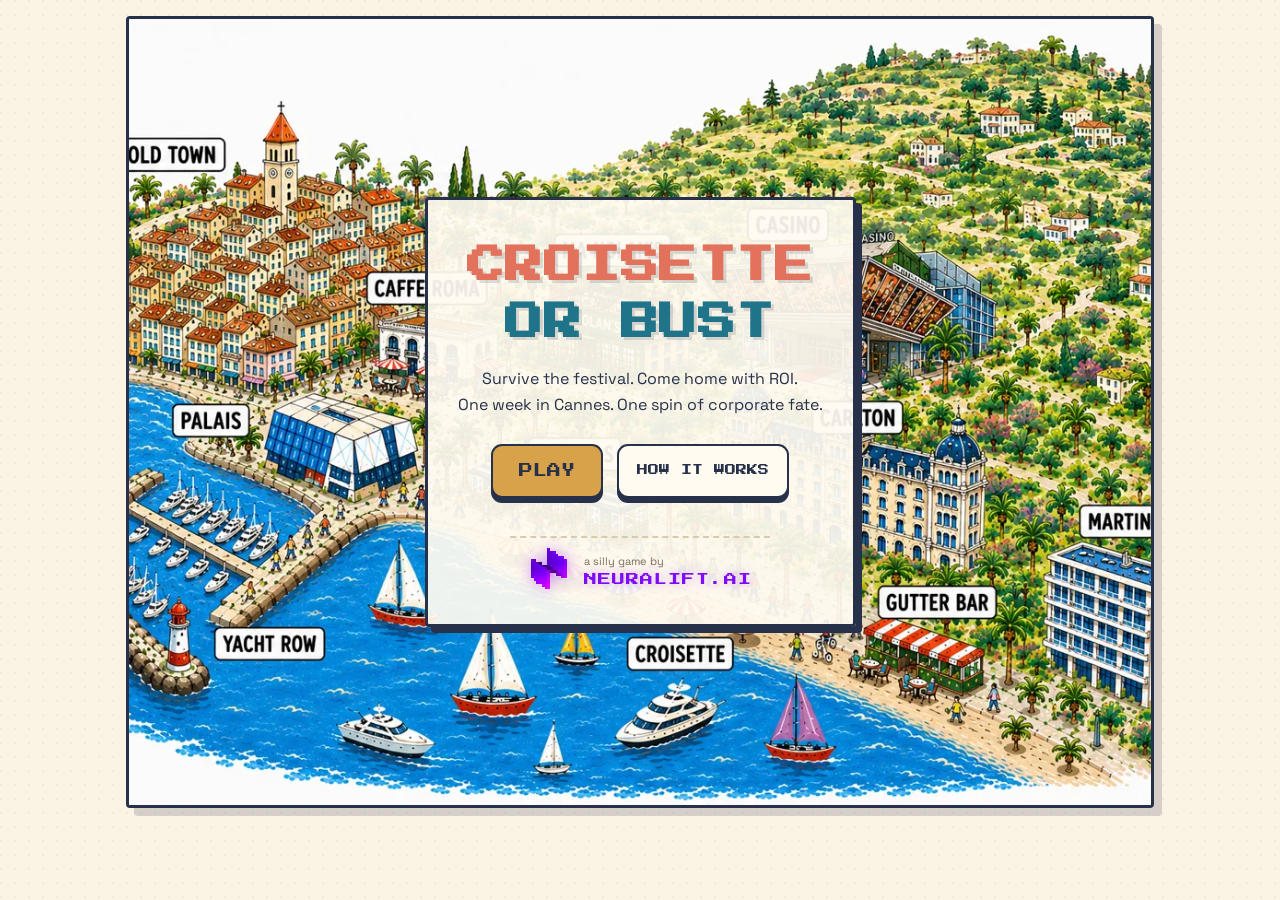
<file: index.html>
<!doctype html>
<html lang="en">
<head>
  <meta charset="utf-8">
  <meta name="viewport" content="width=device-width, initial-scale=1, viewport-fit=cover">
  <title>Croisette or Bust 🇫🇷 — survive the festival, come home with ROI</title>
  <meta name="description" content="One week in Cannes. One spin of corporate fate. Build pipeline, dodge the rosé bill, survive the Gutter Bar — and earn your Neuralift segment.">
  <meta property="og:title" content="Croisette or Bust 🇫🇷">
  <meta property="og:description" content="Survive the festival. Come home with ROI. A silly game of budgets, badges and the Gutter Bar.">
  <meta property="og:type" content="website">
  <meta property="og:url" content="https://croisetteorbust.com/">
  <meta property="og:site_name" content="Croisette or Bust">
  <meta property="og:image" content="https://croisetteorbust.com/assets/og-card.jpg">
  <meta property="og:image:width" content="1200">
  <meta property="og:image:height" content="630">
  <meta property="og:image:alt" content="Croisette or Bust — an illustrated map of Cannes with the title card over the bay">
  <meta name="twitter:card" content="summary_large_image">
  <meta name="twitter:title" content="Croisette or Bust 🇫🇷">
  <meta name="twitter:description" content="Survive the festival. Come home with ROI.">
  <meta name="twitter:image" content="https://croisetteorbust.com/assets/og-card.jpg">
  <link rel="icon" href="data:image/svg+xml,<svg xmlns='http://www.w3.org/2000/svg' viewBox='0 0 100 100'><text y='.9em' font-size='90'>🥐</text></svg>">
  <link rel="preconnect" href="https://fonts.googleapis.com">
  <link rel="preconnect" href="https://fonts.gstatic.com" crossorigin>
  <link href="https://fonts.googleapis.com/css2?family=Press+Start+2P&family=Space+Grotesk:wght@400;500;700&family=Fraunces:opsz,wght@9..144,600;9..144,700;9..144,900&display=swap" rel="stylesheet">
  <link rel="stylesheet" href="css/style.css">
</head>
<body>
  <main id="app"></main>
  <div id="modal-root"></div>
  <script type="module" src="js/main.js"></script>
</body>
</html>
</file>
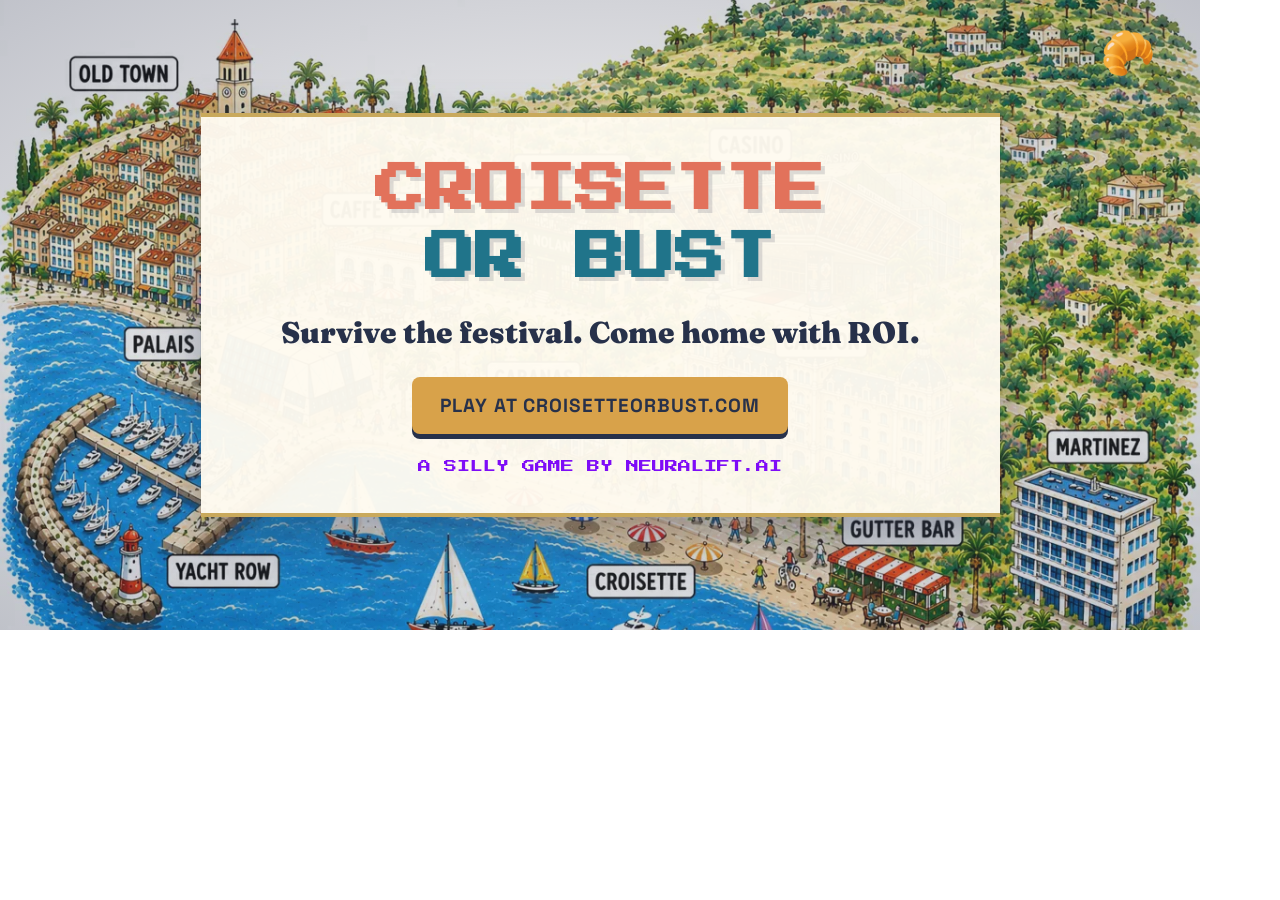
<file: tools/og.html>
<!doctype html>
<!-- Social card compositor — screenshot this page at exactly 1200x630 to produce assets/og-card.png -->
<html lang="en">
<head>
  <meta charset="utf-8">
  <link href="https://fonts.googleapis.com/css2?family=Press+Start+2P&family=Space+Grotesk:wght@500;700&family=Fraunces:opsz,wght@9..144,900&display=swap" rel="stylesheet">
  <style>
    html, body { margin: 0; padding: 0; overflow: hidden; }
    .stage {
      position: relative; width: 1200px; height: 630px; overflow: hidden;
      background-image: url('../assets/map-board.webp');
      background-size: cover; background-position: center 38%;
    }
    .overlay {
      position: absolute; inset: 0; display: flex; flex-direction: column;
      align-items: center; justify-content: center; gap: 20px;
      background: radial-gradient(ellipse at center, rgba(255,251,241,0.18) 0%, rgba(39,49,74,0.28) 100%);
    }
    .card {
      background: rgba(255, 251, 241, 0.96);
      border-top: 4px solid #C9A95C; border-bottom: 4px solid #C9A95C;
      box-shadow: 0 18px 50px rgba(39,49,74,0.4); padding: 40px 80px; text-align: center;
    }
    h1 { font-family: 'Press Start 2P', monospace; font-size: 50px; line-height: 1.35; margin: 0 0 22px;
         color: #E2725B; text-shadow: 4px 4px 0 rgba(39,49,74,0.15); }
    h1 span { color: #20748A; }
    .tag { font-family: 'Fraunces', Georgia, serif; font-weight: 900; font-size: 30px; color: #27314A; margin: 0 0 26px; }
    .cta { font-family: 'Space Grotesk', sans-serif; font-weight: 700; font-size: 19px; letter-spacing: 1px;
           color: #27314A; background: #D8A24A; border-radius: 8px;
           box-shadow: 0 5px 0 #27314A; display: inline-block; padding: 16px 28px; }
    .brand { font-family: 'Press Start 2P', monospace; font-size: 13px; color: #7E0CF7; margin-top: 26px; }
    .croissant { font-size: 44px; position: absolute; top: 28px; right: 44px; transform: rotate(12deg); }
  </style>
</head>
<body>
  <div class="stage">
    <div class="overlay">
      <div class="card">
        <div class="croissant">🥐</div>
        <h1>CROISETTE<br><span>OR BUST</span></h1>
        <p class="tag">Survive the festival. Come home with ROI.</p>
        <div class="cta">PLAY AT CROISETTEORBUST.COM</div>
        <div class="brand">A SILLY GAME BY NEURALIFT.AI</div>
      </div>
    </div>
  </div>
</body>
</html>
</file>
<file: css/style.css>
/* Croisette or Bust — pixel Riviera design system.
   Palette: cream paper, terracotta, azure, gold, deep navy ink. */

:root {
  --cream: #FBF3E4;
  --paper: #FFFBF1;
  --sand: #F4E9CF;
  --ink: #27314A;
  --ink-soft: #5A6580;
  --terracotta: #E2725B;
  --terracotta-dark: #C95B43;
  --azure: #2E93A8;
  --azure-dark: #20748A;
  --gold: #D8A24A;
  --gold-light: #FFD166;
  --pink: #F25CA2;
  --green: #2F9E68;
  --bad: #D33F49;
  --shadow: #27314A;
}

* { box-sizing: border-box; }

html, body {
  margin: 0;
  padding: 0;
  background: var(--cream);
  color: var(--ink);
  font-family: 'Space Grotesk', system-ui, sans-serif;
  -webkit-font-smoothing: antialiased;
}

body {
  background-image:
    radial-gradient(circle at 1px 1px, rgba(39, 49, 74, 0.05) 1px, transparent 0);
  background-size: 14px 14px;
  min-height: 100dvh;
}

.pixel-h {
  font-family: 'Press Start 2P', monospace;
  letter-spacing: 0.5px;
  line-height: 1.5;
}

#app { max-width: 1060px; margin: 0 auto; padding: 16px; }

a { color: var(--azure-dark); }

/* ---------- buttons ---------- */

.btn {
  font-family: 'Press Start 2P', monospace;
  font-size: 11px;
  color: var(--paper);
  background: var(--azure);
  border: 2px solid var(--ink);
  border-radius: 11px;
  padding: 13px 18px;
  cursor: pointer;
  box-shadow: 0 5px 0 var(--shadow);
  transition: transform 0.06s, box-shadow 0.06s;
  text-align: center;
}
.btn:hover:not(:disabled) { filter: brightness(1.06); }
.btn:active:not(:disabled) { transform: translateY(3px); box-shadow: 0 1px 0 var(--shadow); }
.btn:disabled { opacity: 0.45; cursor: not-allowed; box-shadow: 0 2px 0 var(--shadow); }
.btn.gold { background: var(--gold); color: var(--ink); }
.btn.big { font-size: 14px; padding: 18px 26px; }
.btn.ghost { background: var(--paper); color: var(--ink); }
.btn.night { background: var(--ink); }
.btn small { display: block; font-family: 'Space Grotesk', sans-serif; font-size: 11px; margin-top: 6px; opacity: 0.8; text-transform: none; letter-spacing: 0; }

/* ---------- title screen ---------- */

.title-screen { position: relative; min-height: 88dvh; display: flex; align-items: stretch; }
.title-map {
  position: absolute; inset: 0; overflow: hidden; border: 3px solid var(--ink);
  border-radius: 4px; box-shadow: 8px 8px 0 rgba(39, 49, 74, 0.18);
}
.title-map .board { width: 100%; height: 100%; aspect-ratio: auto; background-size: cover; }
.title-map .hotspot, .title-map #player, .title-map .digs-marker { display: none; }
.title-overlay {
  position: relative; z-index: 2; margin: auto; text-align: center;
  background: rgba(255, 251, 241, 0.93);
  border: 3px solid var(--ink); border-radius: 4px;
  box-shadow: 6px 6px 0 var(--shadow);
  padding: 38px 30px 22px; max-width: 560px;
}
.logo { font-size: clamp(22px, 5vw, 38px); margin: 0 0 14px; color: var(--terracotta); text-shadow: 3px 3px 0 rgba(39,49,74,0.15); }
.logo span { color: var(--azure-dark); }
.tagline { font-size: 16px; line-height: 1.6; margin: 0 0 26px; color: var(--ink); }
.title-actions { display: flex; gap: 14px; justify-content: center; flex-wrap: wrap; margin-bottom: 18px; }
.credit { font-size: 12px; color: #7A6F5C; margin-top: 18px; }

.brand-lockup {
  display: inline-flex; align-items: center; gap: 12px;
  margin-top: 20px; padding: 10px 18px;
  border-top: 2px dashed #D9CBAA;
  text-decoration: none;
}
.brand-lockup canvas {
  width: 44px; height: 44px;
  image-rendering: pixelated;
  filter: drop-shadow(0 0 8px rgba(126, 12, 247, 0.45));
}
.brand-words { display: flex; flex-direction: column; align-items: flex-start; gap: 5px; }
.brand-by { font-size: 11px; color: #7A6F5C; }
.brand-name {
  font-family: 'Press Start 2P', monospace; font-size: 13px;
  color: #7E0CF7; text-shadow: 0 0 12px rgba(126, 12, 247, 0.35);
  letter-spacing: 1px;
}
.brand-lockup:hover .brand-name { text-shadow: 0 0 16px rgba(126, 12, 247, 0.6); }

/* ---------- spin screen ---------- */

.spin-screen { padding-top: 8px; }
.spin-head { text-align: center; margin-bottom: 18px; }
.spin-head h2 {
  font-family: 'Fraunces', Georgia, serif; font-weight: 900;
  font-size: clamp(28px, 5.5vw, 48px); letter-spacing: 0; line-height: 1.05;
  margin: 14px 0 8px; color: var(--ink);
}
.spin-sub { color: #9a8c70; margin: 0; font-style: italic; }

/* Editorial layout: serif values on cream, separated by gold hairlines */
.reels {
  display: grid; grid-template-columns: repeat(5, minmax(0, 1fr)); gap: 0;
  margin-bottom: 22px; padding: 12px 0 2px;
  border-top: 2px solid #C9A95C; border-bottom: 2px solid #C9A95C;
}
.reel {
  min-width: 0; padding: 18px 10px 22px; text-align: center;
  display: flex; flex-direction: column;
  border-left: 1px solid rgba(201, 169, 92, 0.45);
}
.reel:first-child { border-left: 0; }
.reel-title {
  font-family: 'Space Grotesk', sans-serif; font-weight: 700; font-size: 11px;
  letter-spacing: 3px; color: #B8924A; margin-bottom: 14px; text-transform: uppercase;
}
.reel-window {
  color: var(--ink);
  font-family: 'Fraunces', Georgia, serif; font-weight: 900; font-size: clamp(19px, 2.2vw, 26px);
  display: flex; align-items: center; justify-content: center;
  word-break: break-word; line-height: 1.1;
}
.reel-value { position: relative; }
.reel.spinning .reel-value { filter: blur(0.5px); opacity: 0.8; }
.reel.landed .reel-value { animation: reel-land 0.3s ease-out; }
.reel.jackpot .reel-window { color: var(--terracotta-dark); }
@keyframes reel-land { 0% { transform: translateY(-6px); opacity: 0.4; } 100% { transform: none; opacity: 1; } }
.reel-flavour { font-size: 12px; line-height: 1.5; color: #9a8c70; margin-top: 14px; }

@keyframes shake { 0% { transform: translateY(-1px); } 50% { transform: translateY(1px); } 100% { transform: translateY(-1px); } }
@keyframes pulse { 0%, 100% { transform: scale(1); } 50% { transform: scale(1.05); } }

.spin-controls { text-align: center; margin-bottom: 22px; }

.fate-card {
  background: none; border-top: 2px solid #C9A95C; border-bottom: 2px solid #C9A95C;
  padding: 26px 16px; max-width: 720px; margin: 0 auto 30px;
}
.fate-kicker { font-family: 'Space Grotesk', sans-serif; font-weight: 700; letter-spacing: 3px; font-size: 11px; color: #B8924A; margin-bottom: 18px; text-align: center; text-transform: uppercase; }
.fate-grid { display: grid; grid-template-columns: 1fr 1fr; gap: 0; margin-bottom: 16px; }
.fate-grid div { background: none; border-left: 1px solid rgba(201,169,92,0.45); border-radius: 0; padding: 12px 16px; }
.fate-grid div:nth-child(odd) { border-left: 0; }
.fate-grid b { display: block; font-family: 'Fraunces', Georgia, serif; font-weight: 900; font-size: 21px; margin-bottom: 5px; color: var(--ink); line-height: 1.1; }
.fate-grid span { font-size: 13px; color: #6B5F4C; }
.fate-flight { font-size: 13.5px; color: #6B5F4C; border-top: 2px dashed #D9CBAA; padding-top: 12px; }
.fate-actions { display: flex; gap: 12px; justify-content: center; flex-wrap: wrap; margin-top: 10px; }

/* ---------- trip screen ---------- */

.hud {
  display: flex; align-items: center; justify-content: space-between; gap: 14px;
  background: var(--paper); border: 3px solid var(--ink); border-radius: 4px;
  box-shadow: 4px 4px 0 var(--shadow); padding: 10px 14px; margin-bottom: 14px;
  flex-wrap: wrap; position: sticky; top: 8px; z-index: 50;
}
.hud-day { font-size: 12px; color: var(--terracotta-dark); }
.hud-zzz { margin-left: 8px; }
.hud-left { display: flex; align-items: center; gap: 8px; }
.hud-inv { margin-left: auto; display: flex; gap: 6px; }
.inv-chip {
  position: relative; border: 2px solid var(--ink); background: var(--paper);
  border-radius: 9px; padding: 4px 8px; cursor: pointer; line-height: 1;
  box-shadow: 0 2px 0 var(--shadow);
}
.inv-chip .inv-ico { font-size: 16px; }
.inv-chip .inv-tip {
  display: none; position: absolute; top: calc(100% + 8px); right: 0; z-index: 60;
  width: max-content; max-width: 220px; text-align: left;
  background: var(--ink); color: var(--cream); font-size: 12px; line-height: 1.4;
  padding: 8px 10px; border-radius: 8px; box-shadow: 0 6px 18px rgba(39,49,74,0.4);
  font-family: 'Space Grotesk', sans-serif; white-space: normal;
}
.inv-chip .inv-tip b { color: var(--gold-light); font-family: 'Press Start 2P', monospace; font-size: 8px; display: block; margin-bottom: 3px; }
.inv-chip .inv-tip::before {
  content: ''; position: absolute; bottom: 100%; right: 12px;
  border: 6px solid transparent; border-bottom-color: var(--ink);
}
.inv-chip.open .inv-tip { display: block; }
.hud-mid { display: flex; gap: 18px; }
.hud-stat label { display: block; font-family: 'Press Start 2P', monospace; font-size: 7px; color: #8A7D63; margin-bottom: 4px; }
.hud-stat b { font-family: 'Press Start 2P', monospace; font-size: 12px; color: var(--ink); }
.hud-stat.roi b { color: var(--green); }
.hud-meters { display: flex; gap: 12px; flex-wrap: wrap; }
.meter label { display: block; font-family: 'Press Start 2P', monospace; font-size: 6.5px; color: #8A7D63; margin-bottom: 3px; }
.bar {
  width: 74px; height: 10px; border: 2px solid var(--ink); background: #EFE3C6; border-radius: 1px;
}
.bar i {
  display: block; height: 100%; background: var(--green); width: 50%;
  background-image: repeating-linear-gradient(90deg, transparent 0 4px, rgba(255,255,255,0.25) 4px 6px);
  transition: width 0.3s;
}
.bar.low i { background-color: var(--bad); }
.bar.net i { background-color: var(--azure); }
.bar.brand i { background-color: var(--gold); }
.bar.joie i { background-color: var(--pink); }

.trip-screen { position: relative; }
.map-wrap {
  border: 3px solid rgba(39, 49, 74, 0.25); border-radius: 16px; overflow: hidden;
  box-shadow: 0 14px 30px rgba(39, 49, 74, 0.22); background: #BFE3DF; line-height: 0;
  max-width: 760px; margin: 0 auto;
}
/* the illustrated board: image as background, HTML elements positioned with
   percentage left/top so they always land on the same point of the picture */
.board {
  position: relative; width: 100%; aspect-ratio: 1280 / 853;
  background-size: 100% 100%; background-position: center; background-repeat: no-repeat;
}

/* hotspots — percentage-positioned circular tap targets */
.hotspot {
  position: absolute; transform: translate(-50%, -50%);
  width: clamp(46px, 12%, 96px); aspect-ratio: 1; border-radius: 50%;
  border: 0; background: transparent; padding: 0; margin: 0; cursor: pointer;
  display: flex; align-items: center; justify-content: center;
  -webkit-tap-highlight-color: transparent;
}
.hotspot .hs-name { position: absolute; width: 1px; height: 1px; overflow: hidden; clip: rect(0 0 0 0); } /* sr-only */
.hotspot .state-dot {
  width: 36%; aspect-ratio: 1; border-radius: 50%; background: transparent; transition: background 0.15s, box-shadow 0.15s;
}
.hotspot:hover .state-dot { background: rgba(255, 209, 102, 0.5); box-shadow: 0 0 0 3px rgba(255,251,241,0.8); }
.hotspot .closed-ico { position: absolute; display: none; font-size: clamp(13px, 3vw, 22px); line-height: 1; filter: drop-shadow(0 1px 1px rgba(0,0,0,0.5)); }
.hotspot.closed .state-dot { background: rgba(39, 49, 74, 0.45); }
.hotspot.closed .closed-ico { display: block; }
.hotspot.locked .state-dot { background: rgba(120, 120, 120, 0.55); }

/* sponsor badge — anchored into the top-right hills so it never clips */
/* a quiet pale disc in the hills — a low-key "these hills are for hire" wink */
.hills-hint {
  position: absolute; top: 6%; right: clamp(10px, 3%, 28px);
  width: clamp(34px, 6%, 52px); height: clamp(34px, 6%, 52px); box-sizing: border-box;
  display: flex; align-items: center; justify-content: center;
  font-size: clamp(16px, 3vw, 26px); line-height: 1;
  background: #FFFBF1; border: 2px solid #fff; border-radius: 50%;
  box-shadow: 0 3px 9px rgba(39,49,74,0.5); cursor: pointer; opacity: 0.9;
}
.hills-hint:hover { opacity: 1; filter: brightness(1.04); }
.title-map .hills-hint { display: none; }

/* player beacon */
#player {
  position: absolute; transform: translate(-50%, -50%); pointer-events: none;
  width: clamp(26px, 6%, 54px); aspect-ratio: 1;
  transition: left 0.45s ease, top 0.45s ease;
}
#player span { position: absolute; top: 50%; left: 50%; border-radius: 50%; }
#player .p-core { width: 42%; height: 42%; transform: translate(-50%, -50%); background: #FF3D7F; border: 3px solid #FFFBF1; box-sizing: border-box; }
#player .p-ring { width: 42%; height: 42%; border: 3px solid #FF3D7F; box-sizing: border-box; animation: ping 1.6s ease-out infinite; }
#player .p-glow { width: 92%; height: 92%; transform: translate(-50%, -50%); background: #FF3D7F; opacity: 0.2; animation: glowpulse 1.6s ease-in-out infinite; }
@keyframes ping {
  0% { transform: translate(-50%, -50%) scale(1); opacity: 0.9; }
  75%, 100% { transform: translate(-50%, -50%) scale(3); opacity: 0; }
}
@keyframes glowpulse { 0%, 100% { transform: translate(-50%, -50%); opacity: 0.12; } 50% { transform: translate(-50%, -50%); opacity: 0.34; } }

/* digs "home" marker */
.digs-marker { position: absolute; transform: translate(-50%, -50%); pointer-events: none; }
.digs-marker .dm-core {
  display: flex; align-items: center; justify-content: center;
  width: clamp(20px, 3.6%, 34px); height: clamp(20px, 3.6%, 34px);
  border-radius: 50%; background: #FFFBF1; border: 3px solid #20748A; box-sizing: border-box;
  color: #20748A; font-weight: 700; font-size: clamp(11px, 2vw, 18px);
}

/* control bar under the map */
.trip-bar {
  max-width: 760px; margin: 12px auto 0; display: flex; align-items: center; gap: 12px;
  justify-content: space-between; flex-wrap: wrap;
}
.tb-hint { font-size: 13.5px; color: #6B5F4C; font-style: italic; }
.tb-controls { display: flex; gap: 10px; }
.tb-controls .btn { font-size: 9.5px; }

/* venue action buttons (used inside the sheet) */
.actions { display: flex; flex-direction: column; gap: 10px; }
.btn.action {
  background: var(--sand); color: var(--ink); text-align: left; padding: 10px 12px;
  display: flex; flex-direction: column; gap: 3px;
}
.btn.action:hover:not(:disabled) { background: #F9EDCB; }
.a-label { font-size: 10px; line-height: 1.5; }
.a-meta { font-family: 'Space Grotesk', sans-serif; font-size: 11.5px; color: var(--terracotta-dark); font-weight: 700; }
.a-desc { font-family: 'Space Grotesk', sans-serif; font-size: 12px; color: #6B5F4C; }

/* collapsible trip log */
.logwrap { max-width: 760px; margin: 14px auto 0; }
.logwrap > summary {
  cursor: pointer; font-family: 'Space Grotesk', sans-serif; font-weight: 700; letter-spacing: 1px;
  font-size: 12px; color: var(--azure-dark); text-transform: uppercase; padding: 8px 4px;
}
.logfeed {
  margin-top: 8px; background: var(--paper); border: 2px solid rgba(39,49,74,0.18); border-radius: 10px;
  box-shadow: 0 6px 16px rgba(39,49,74,0.12); padding: 12px 14px; max-height: 250px; overflow-y: auto;
}
.log { font-size: 13px; line-height: 1.5; margin: 0 0 9px; padding-bottom: 9px; border-bottom: 1px dashed #E4D6B4; }
.log:first-child { font-weight: 500; }
.log-t { font-family: 'Press Start 2P', monospace; font-size: 7px; color: #A09276; margin-right: 6px; }
.log.bad { color: var(--bad); }
.log.good { color: var(--green); }
.log.move { color: #8A7D63; }
.log.day { color: var(--azure-dark); font-weight: 700; }
.log.enc { color: var(--ink); }

/* ---------- venue sheet ---------- */

.venue-sheet { position: fixed; inset: 0; z-index: 80; }
.vs-scrim { position: absolute; inset: 0; background: rgba(39, 49, 74, 0.45); }
.vs-card {
  position: absolute; background: var(--paper);
  border: 3px solid var(--ink); box-shadow: 0 -8px 40px rgba(39,49,74,0.35);
  padding: 20px 20px 22px; overflow-y: auto; animation: sheet-in 0.22s ease-out;
}
/* desktop: floating card on the right */
.vs-card {
  top: 96px; right: max(16px, calc(50% - 520px)); width: 360px; max-height: 78vh;
  border-radius: 14px;
}
.vs-close {
  position: absolute; top: 10px; right: 12px; border: 0; background: none; cursor: pointer;
  font-size: 18px; color: #9a8c70; line-height: 1; padding: 4px;
}
.vs-name { font-size: 13px; color: var(--azure-dark); margin: 2px 40px 8px 0; }
.vs-blurb { font-size: 13.5px; line-height: 1.5; color: #6B5F4C; margin: 0 0 14px; }
.vs-outcome {
  font-size: 14px; line-height: 1.55; border-radius: 10px; padding: 12px 14px; margin: 0 0 14px;
  background: #F4E9CF; border-left: 4px solid var(--gold);
}
.vs-outcome.act { background: #EAF4EC; border-left-color: var(--green); }
.vs-outcome.arrive { background: #E7F3F5; border-left-color: var(--azure); }
.vs-outcome.bad { background: #FBE6E3; border-left-color: var(--bad); }
.vs-body { display: flex; flex-direction: column; gap: 10px; }
.vs-leave { font-size: 9.5px; margin-top: 4px; }
.vs-travel { text-align: center; }
.vs-travel .a-label, .vs-travel .a-meta { display: block; }
.vs-closed { font-size: 13.5px; color: var(--bad); font-style: italic; margin: 0 0 6px; }
@keyframes sheet-in { from { opacity: 0; transform: translateY(12px); } to { opacity: 1; transform: none; } }

/* ---------- modal ---------- */

.modal-backdrop {
  position: fixed; inset: 0; background: rgba(39, 49, 74, 0.55); z-index: 100;
  display: flex; align-items: center; justify-content: center; padding: 18px;
}
.modal {
  background: var(--paper); border: 3px solid var(--ink); border-radius: 4px;
  box-shadow: 8px 8px 0 var(--shadow); max-width: 520px; width: 100%;
  padding: 22px; max-height: 86dvh; overflow-y: auto;
  animation: modal-in 0.16s ease-out;
}
@keyframes modal-in { from { transform: translateY(10px); opacity: 0; } to { transform: none; opacity: 1; } }
.modal-kicker { font-family: 'Press Start 2P', monospace; font-size: 8px; color: var(--azure-dark); margin-bottom: 10px; }
.modal-title { font-family: 'Press Start 2P', monospace; font-size: 13px; margin: 0 0 12px; color: var(--terracotta-dark); line-height: 1.6; }
.modal.bad .modal-title { color: var(--bad); }
.modal.good .modal-title { color: var(--green); }
.modal-body { font-size: 14.5px; line-height: 1.6; }
.modal-body p { margin: 0 0 10px; }
.modal-options { display: flex; flex-direction: column; gap: 10px; margin-top: 16px; }
.modal-options .btn { text-align: left; font-size: 10px; line-height: 1.5; }
.opt-sub { display: block; font-family: 'Space Grotesk', sans-serif; font-size: 12px; opacity: 0.85; margin-top: 4px; }

/* ---------- reckoning ---------- */

.reckoning { max-width: 660px; margin: 0 auto; display: flex; flex-direction: column; gap: 16px; padding-bottom: 30px; }
.reck-award {
  text-align: center; background: var(--paper); border: 3px solid var(--ink); border-radius: 4px;
  box-shadow: 6px 6px 0 var(--shadow); padding: 26px 18px 18px;
}
.award-icon { font-size: 44px; margin-bottom: 10px; }
.reck-award h2 { font-size: clamp(13px, 3.4vw, 18px); color: var(--gold); text-shadow: 2px 2px 0 rgba(39,49,74,0.2); margin: 0 0 10px; }
.award-line { color: #6B5F4C; margin: 0; }

.reck-roi { text-align: center; padding: 4px 0; }
.roi-big { font-family: 'Press Start 2P', monospace; font-size: clamp(34px, 9vw, 56px); color: var(--green); text-shadow: 3px 3px 0 rgba(39,49,74,0.15); }
.roi-sub { color: #6B5F4C; margin-top: 8px; font-size: 15px; }

.segment-card {
  background: var(--ink); color: var(--cream); border: 3px solid var(--ink); border-radius: 4px;
  box-shadow: 6px 6px 0 rgba(39,49,74,0.35); padding: 22px; text-align: center;
}
.seg-kicker { font-family: 'Press Start 2P', monospace; font-size: 8px; color: #9FE0DC; margin-bottom: 12px; }
.segment-card h3 { font-size: clamp(13px, 3.4vw, 17px); color: var(--gold-light); margin: 0 0 12px; }
.segment-card p { font-size: 14.5px; line-height: 1.6; margin: 0 0 8px; }
.seg-tip { color: #B9C6E0; font-style: italic; font-size: 13px !important; }

.reck-stats { display: grid; grid-template-columns: repeat(4, 1fr); gap: 10px; }
.reck-stats div { background: var(--paper); border: 2px solid var(--ink); border-radius: 3px; padding: 10px; text-align: center; box-shadow: 3px 3px 0 var(--shadow); }
.reck-stats label { display: block; font-family: 'Press Start 2P', monospace; font-size: 6.5px; color: #8A7D63; margin-bottom: 6px; }
.reck-stats b { font-family: 'Press Start 2P', monospace; font-size: 11px; }

.reck-leads { background: var(--paper); border: 3px solid var(--ink); border-radius: 4px; box-shadow: 4px 4px 0 var(--shadow); padding: 16px; }
.reck-leads h4 { font-size: 10px; color: var(--azure-dark); margin: 0 0 12px; }
.reck-leads p { font-size: 13.5px; margin: 0 0 8px; }
.reck-leads .more { color: #8A7D63; font-style: italic; }

.share-box { background: var(--sand); border: 3px solid var(--ink); border-radius: 4px; box-shadow: 4px 4px 0 var(--shadow); padding: 16px; }
.share-box pre {
  font-family: 'Space Grotesk', monospace; font-size: 13.5px; line-height: 1.6;
  background: var(--paper); border: 2px dashed #C9B88E; border-radius: 3px;
  padding: 12px; white-space: pre-wrap; word-break: break-word; margin: 0 0 12px;
}
.share-actions { display: flex; gap: 10px; flex-wrap: wrap; }
.share-actions .btn { flex: 1; min-width: 130px; }

/* ---------- toast & confetti ---------- */

.toast {
  position: fixed; bottom: 26px; left: 50%; transform: translate(-50%, 16px); z-index: 200;
  background: var(--ink); color: var(--cream); font-family: 'Press Start 2P', monospace;
  font-size: 9px; padding: 12px 16px; border-radius: 3px; opacity: 0;
  transition: opacity 0.3s, transform 0.3s; max-width: 88vw; line-height: 1.6;
}
.toast.show { opacity: 1; transform: translate(-50%, 0); }

.confetti {
  position: fixed; top: -12px; width: 7px; height: 7px; z-index: 300; pointer-events: none;
  animation: fall linear forwards;
}
@keyframes fall {
  to { transform: translateY(105vh) rotate(540deg); }
}

/* ---------- responsive ---------- */

@media (max-width: 880px) {
  .reels { grid-template-columns: repeat(2, minmax(0, 1fr)); }
  .reels .reel:last-child { grid-column: span 2; }
  .hud { position: static; display: grid; grid-template-columns: minmax(0, 1fr); gap: 10px; }
  .hud > * { min-width: 0; }
  .hud-left { display: flex; justify-content: space-between; align-items: center; }
  .hud-mid { justify-content: space-between; gap: 10px; }
  .hud-meters { display: grid; grid-template-columns: repeat(4, minmax(0, 1fr)); gap: 8px; }
  .meter { min-width: 0; }
  .bar { width: 100%; }
  .fate-grid { grid-template-columns: minmax(0, 1fr); }
  .reck-stats { grid-template-columns: repeat(2, minmax(0, 1fr)); }

  /* venue sheet becomes a bottom sheet */
  .vs-card {
    top: auto; bottom: 0; right: 0; left: 0; width: auto;
    max-height: 82vh; border-radius: 18px 18px 0 0; border-width: 3px 0 0 0;
    padding-bottom: max(22px, env(safe-area-inset-bottom));
    animation: sheet-up 0.25s ease-out;
  }
  @keyframes sheet-up { from { transform: translateY(100%); } to { transform: none; } }
  .trip-bar { justify-content: center; }
  .tb-hint { width: 100%; text-align: center; }
}
</file>
